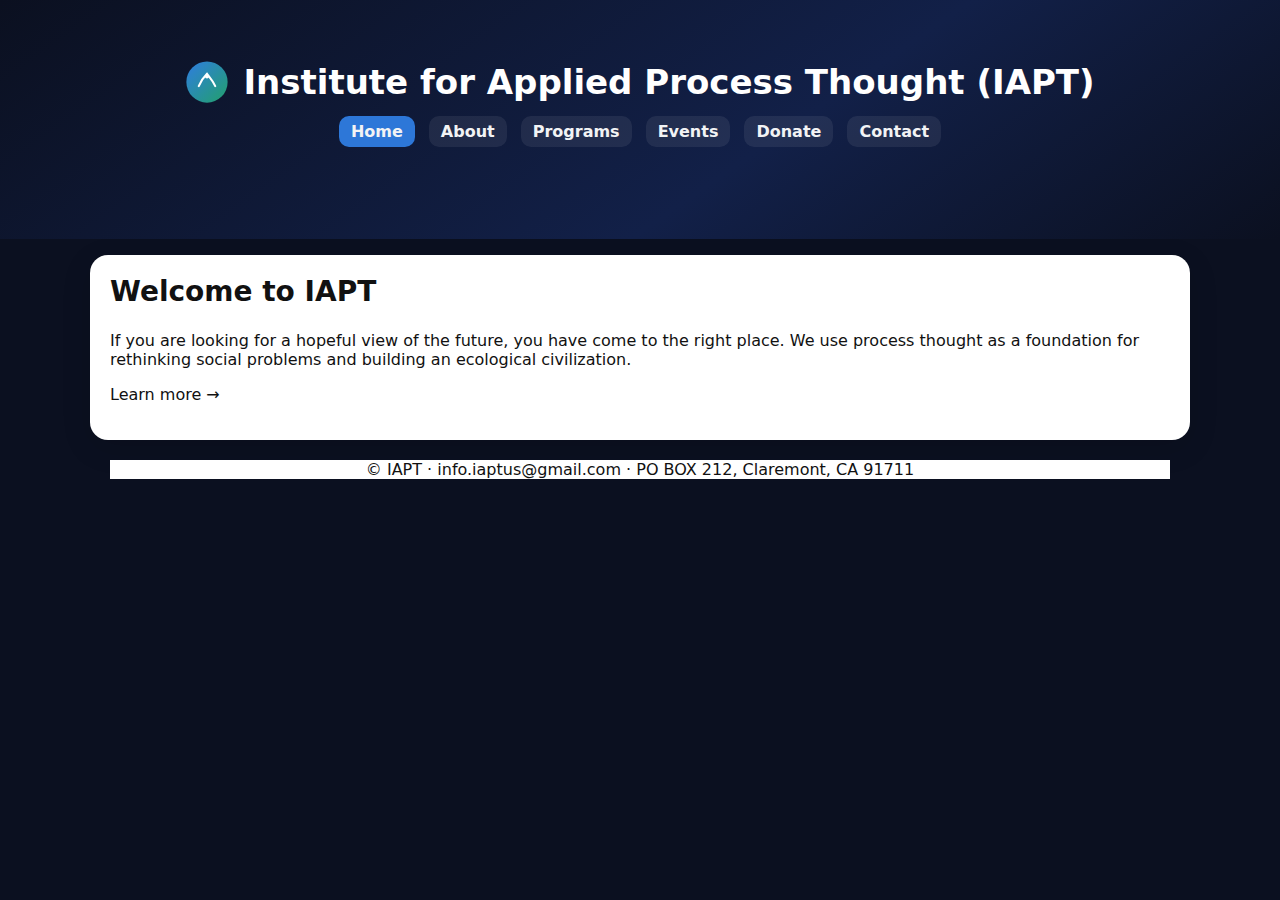
<file: index.html>
<!DOCTYPE html>
<html lang="en">
<head>

  <meta charset="utf-8">
  <meta name="viewport" content="width=device-width, initial-scale=1">
  <title>Home — IAPT</title>
  <link rel="icon" href="img/logo.svg">
  <link rel="stylesheet" href="css/styles.css?v=10">
  <style>
/* build:20250928-050246UTC */
.hero, .card, section, footer { background:#fff !important; color:#111 !important; }
.hero *, .card *, section *, footer * { color:#111 !important; opacity:1 !important; text-shadow:none !important; }
.header { position:relative; z-index:1000; }
.nav { position:relative; z-index:1001; display:flex; gap:14px; flex-wrap:wrap; justify-content:center; padding:12px 0; }
.nav a { display:inline-block; padding:6px 12px; border-radius:10px; background:rgba(255,255,255,.08); color:#fff; font-weight:700; text-decoration:none; }
.nav a:hover { background:rgba(255,255,255,.18); }
.nav a.active { background:#2f7de1 !important; color:#fff !important; }
.hero { margin-top:16px !important; border-radius:18px; box-shadow:0 8px 30px rgba(0,0,0,.12); padding:24px; }
.brand { display:flex; align-items:center; gap:14px; justify-content:center; }
.brand-logo { inline-size:44px; block-size:44px; }
.container { max-width:1100px; margin:0 auto; padding:20px; }
.grid { display:grid; grid-template-columns:repeat(12,1fr); gap:16px; }
.card { grid-column:span 12; border-radius:16px; box-shadow:0 6px 20px rgba(0,0,0,.08); padding:18px; }
@media (min-width:720px)  { .card{grid-column:span 6} }
@media (min-width:1024px) { .card{grid-column:span 4} }
.badge { display:inline-block; background:#22a06b; color:#fff; padding:4px 10px; border-radius:999px; font-size:12px; margin-bottom:8px; }
.card-link { display:block; text-decoration:none; color:inherit; }
.card-link:hover { box-shadow:0 10px 28px rgba(0,0,0,.12); transform:translateY(-1px); }
footer { text-align:center; color:#666; }
</style>

</head>
<body>

<header class="header" style="background:linear-gradient(145deg,#0b1020,#122048 60%,#0b1020);color:#fff;">
  <div class="container">
    <div class="brand">
      <img class="brand-logo" src="img/logo.svg" alt="IAPT logo">
      <h1>Institute for Applied Process Thought (IAPT)</h1>
    </div>
    <nav class="nav">
      <a href="index.html" class="active">Home</a>
      <a href="about.html">About</a>
      <a href="programs.html">Programs</a>
      <a href="events.html">Events</a>
      <a href="donate.html">Donate</a>
      <a href="contact.html">Contact</a>
    </nav>
  </div>
</header>

<div class="container hero">

  <h2>Welcome to IAPT</h2>
  <p>If you are looking for a hopeful view of the future, you have come to the right place. We use process thought as a foundation for rethinking social problems and building an ecological civilization.</p>
  <p><a href="about.html">Learn more →</a></p>

</div>

<div class="container section">
  <footer>© IAPT · <a href="mailto:info.iaptus@gmail.com">info.iaptus@gmail.com</a> · PO BOX 212, Claremont, CA 91711</footer>
</div>

</body>
</html>
</file>
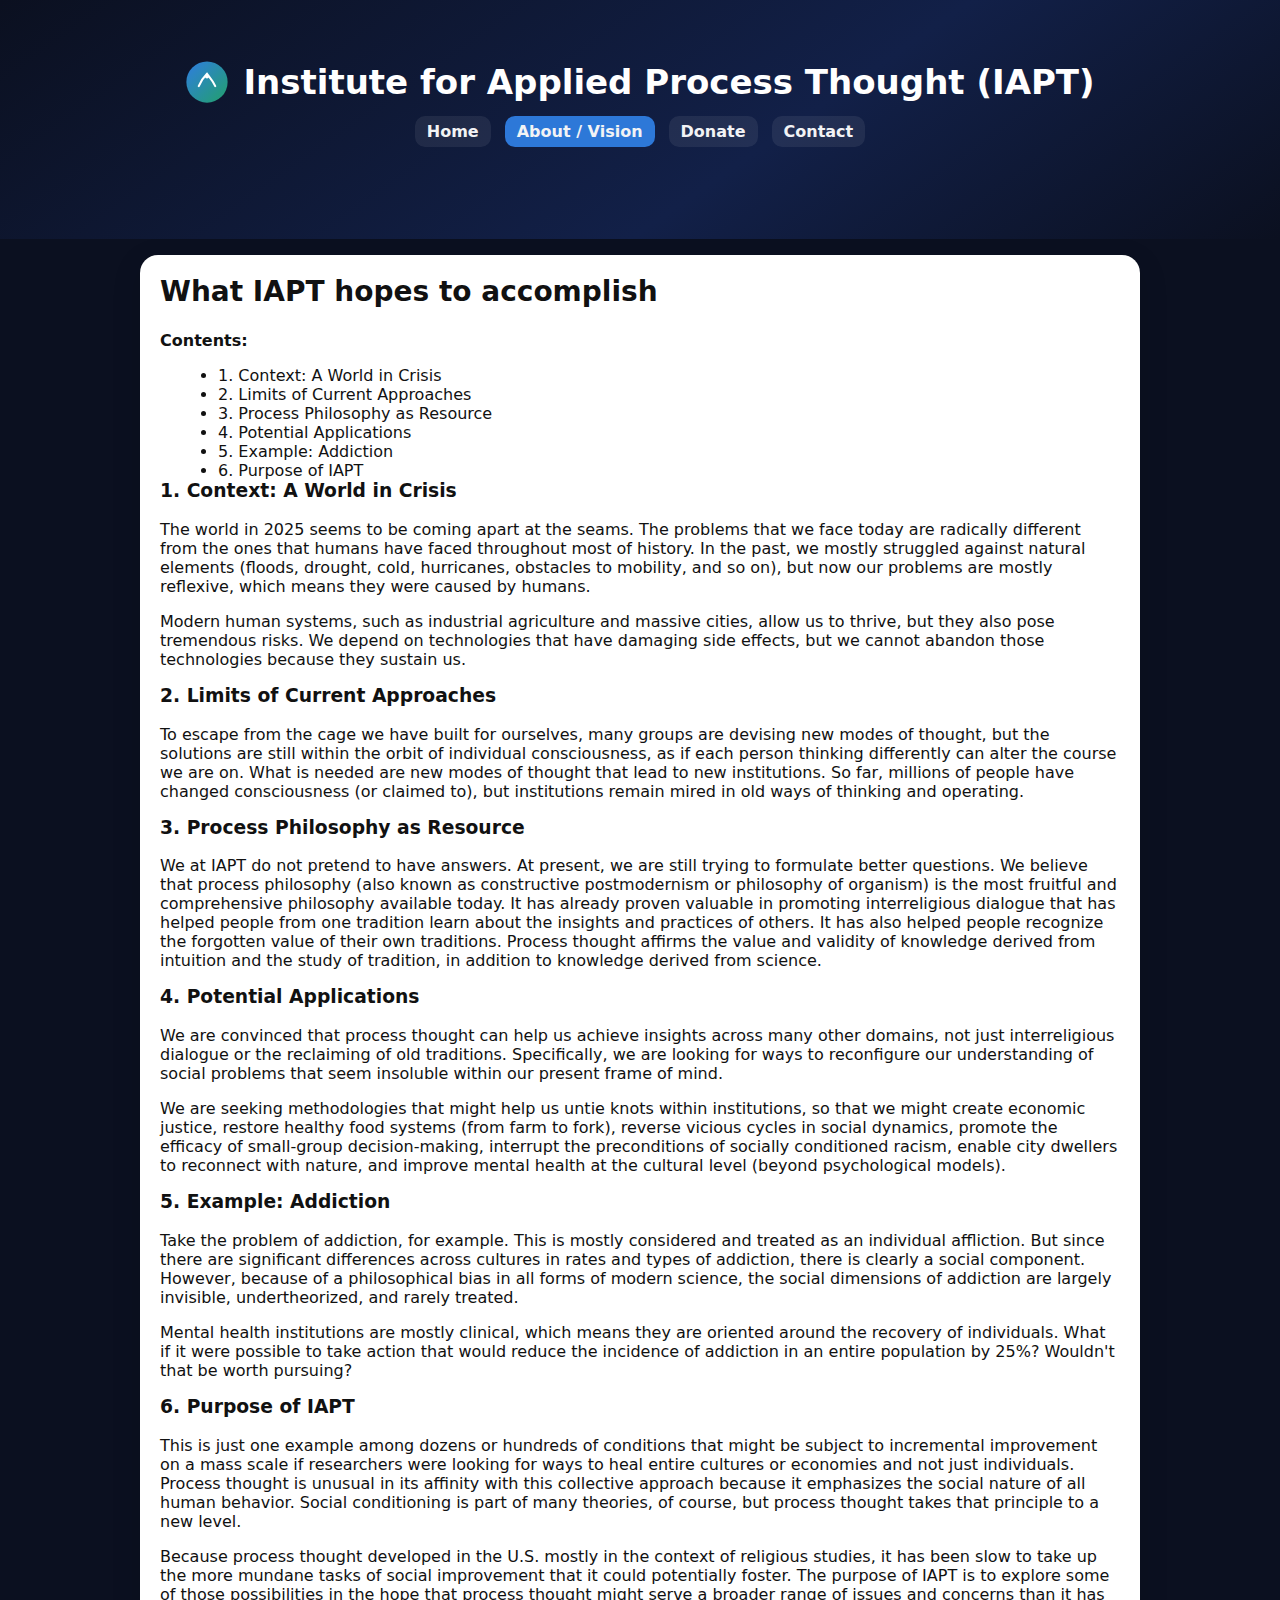
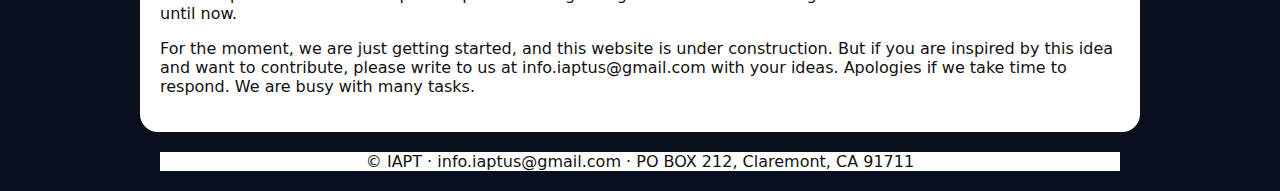
<file: about.html>
<!DOCTYPE html>
<html lang="en">
<head>

  <meta charset="utf-8">
  <meta name="viewport" content="width=device-width, initial-scale=1">
  <title>About — IAPT</title>
  <link rel="icon" href="img/logo.svg">
  <link rel="stylesheet" href="css/styles.css?v=15">
  <style>
/* build:20250928-062750UTC */
.hero, .card, section, footer { background:#fff !important; color:#111 !important; }
.hero *, .card *, section *, footer * { color:#111 !important; opacity:1 !important; text-shadow:none !important; }
.header { position:relative; z-index:1000; }
.nav { position:relative; z-index:1001; display:flex; gap:14px; flex-wrap:wrap; justify-content:center; padding:12px 0; }
.nav a { display:inline-block; padding:6px 12px; border-radius:10px; background:rgba(255,255,255,.08); color:#fff; font-weight:700; text-decoration:none; }
.nav a:hover { background:rgba(255,255,255,.18); }
.nav a.active { background:#2f7de1 !important; color:#fff !important; }
.hero { margin-top:16px !important; border-radius:18px; box-shadow:0 8px 30px rgba(0,0,0,.12); padding:24px; }
.brand { display:flex; align-items:center; gap:14px; justify-content:center; }
.brand-logo { inline-size:44px; block-size:44px; }
.container { max-width:1000px; margin:0 auto; padding:20px; }
footer { text-align:center; color:#666; }
</style>

</head>
<body>

<header class="header" style="background:linear-gradient(145deg,#0b1020,#122048 60%,#0b1020);color:#fff;">
  <div class="container">
    <div class="brand">
      <img class="brand-logo" src="img/logo.svg" alt="IAPT logo">
      <h1>Institute for Applied Process Thought (IAPT)</h1>
    </div>
    <nav class="nav">
      <a href="index.html">Home</a>
      <a href="about.html" class="active">About / Vision</a>
      <a href="donate.html">Donate</a>
      <a href="contact.html">Contact</a>
    </nav>
  </div>
</header>

<div class="container hero">

  <h2>What IAPT hopes to accomplish</h2>
  <p><strong>Contents:</strong></p>
  <ul>
    <li><a href="#context">1. Context: A World in Crisis</a></li>
    <li><a href="#limits">2. Limits of Current Approaches</a></li>
    <li><a href="#philosophy">3. Process Philosophy as Resource</a></li>
    <li><a href="#applications">4. Potential Applications</a></li>
    <li><a href="#example">5. Example: Addiction</a></li>
    <li><a href="#purpose">6. Purpose of IAPT</a></li>
  </ul>
  <h3 id="context">1. Context: A World in Crisis</h3>
  <p>The world in 2025 seems to be coming apart at the seams. The problems that we face today are radically different from the ones that humans have faced throughout most of history. In the past, we mostly struggled against natural elements (floods, drought, cold, hurricanes, obstacles to mobility, and so on), but now our problems are mostly reflexive, which means they were caused by humans.</p>
  <p>Modern human systems, such as industrial agriculture and massive cities, allow us to thrive, but they also pose tremendous risks. We depend on technologies that have damaging side effects, but we cannot abandon those technologies because they sustain us.</p>
  <h3 id="limits">2. Limits of Current Approaches</h3>
  <p>To escape from the cage we have built for ourselves, many groups are devising new modes of thought, but the solutions are still within the orbit of individual consciousness, as if each person thinking differently can alter the course we are on. What is needed are new modes of thought that lead to new institutions. So far, millions of people have changed consciousness (or claimed to), but institutions remain mired in old ways of thinking and operating.</p>
  <h3 id="philosophy">3. Process Philosophy as Resource</h3>
  <p>We at IAPT do not pretend to have answers. At present, we are still trying to formulate better questions. We believe that process philosophy (also known as constructive postmodernism or philosophy of organism) is the most fruitful and comprehensive philosophy available today. It has already proven valuable in promoting interreligious dialogue that has helped people from one tradition learn about the insights and practices of others. It has also helped people recognize the forgotten value of their own traditions. Process thought affirms the value and validity of knowledge derived from intuition and the study of tradition, in addition to knowledge derived from science.</p>
  <h3 id="applications">4. Potential Applications</h3>
  <p>We are convinced that process thought can help us achieve insights across many other domains, not just interreligious dialogue or the reclaiming of old traditions. Specifically, we are looking for ways to reconfigure our understanding of social problems that seem insoluble within our present frame of mind.</p>
  <p>We are seeking methodologies that might help us untie knots within institutions, so that we might create economic justice, restore healthy food systems (from farm to fork), reverse vicious cycles in social dynamics, promote the efficacy of small-group decision-making, interrupt the preconditions of socially conditioned racism, enable city dwellers to reconnect with nature, and improve mental health at the cultural level (beyond psychological models).</p>
  <h3 id="example">5. Example: Addiction</h3>
  <p>Take the problem of addiction, for example. This is mostly considered and treated as an individual affliction. But since there are significant differences across cultures in rates and types of addiction, there is clearly a social component. However, because of a philosophical bias in all forms of modern science, the social dimensions of addiction are largely invisible, undertheorized, and rarely treated.</p>
  <p>Mental health institutions are mostly clinical, which means they are oriented around the recovery of individuals. What if it were possible to take action that would reduce the incidence of addiction in an entire population by 25%? Wouldn't that be worth pursuing?</p>
  <h3 id="purpose">6. Purpose of IAPT</h3>
  <p>This is just one example among dozens or hundreds of conditions that might be subject to incremental improvement on a mass scale if researchers were looking for ways to heal entire cultures or economies and not just individuals. Process thought is unusual in its affinity with this collective approach because it emphasizes the social nature of all human behavior. Social conditioning is part of many theories, of course, but process thought takes that principle to a new level.</p>
  <p>Because process thought developed in the U.S. mostly in the context of religious studies, it has been slow to take up the more mundane tasks of social improvement that it could potentially foster. The purpose of IAPT is to explore some of those possibilities in the hope that process thought might serve a broader range of issues and concerns than it has until now.</p>
  <p>For the moment, we are just getting started, and this website is under construction. But if you are inspired by this idea and want to contribute, please write to us at <a href="mailto:info.iaptus@gmail.com">info.iaptus@gmail.com</a> with your ideas. Apologies if we take time to respond. We are busy with many tasks.</p>

</div>

<div class="container section">
  <footer>© IAPT · <a href="mailto:info.iaptus@gmail.com">info.iaptus@gmail.com</a> · PO BOX 212, Claremont, CA 91711</footer>
</div>

</body>
</html>
</file>
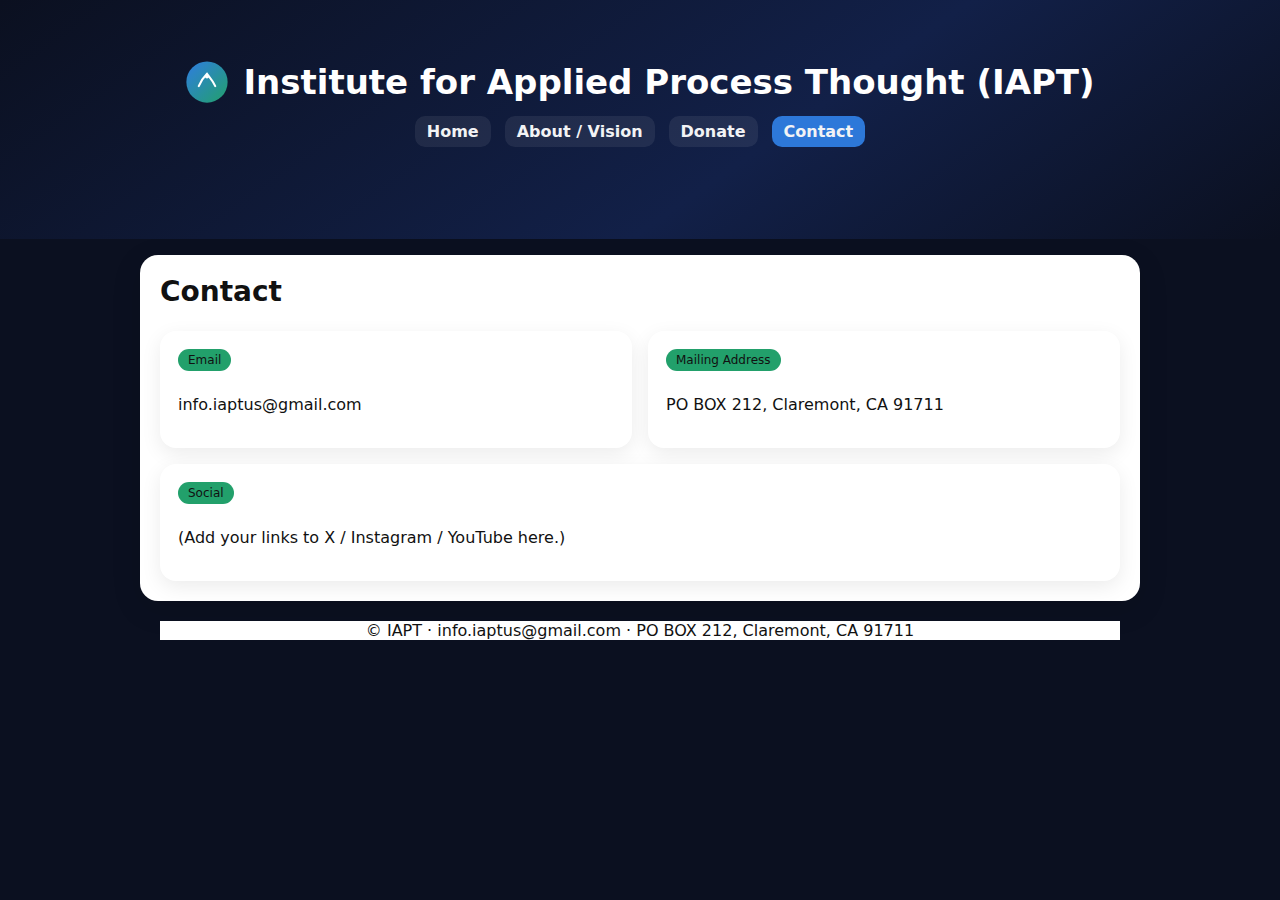
<file: contact.html>
<!DOCTYPE html>
<html lang="en">
<head>

  <meta charset="utf-8">
  <meta name="viewport" content="width=device-width, initial-scale=1">
  <title>Contact — IAPT</title>
  <link rel="icon" href="img/logo.svg">
  <link rel="stylesheet" href="css/styles.css?v=15">
  <style>
/* build:20250928-062750UTC */
.hero, .card, section, footer { background:#fff !important; color:#111 !important; }
.hero *, .card *, section *, footer * { color:#111 !important; opacity:1 !important; text-shadow:none !important; }
.header { position:relative; z-index:1000; }
.nav { position:relative; z-index:1001; display:flex; gap:14px; flex-wrap:wrap; justify-content:center; padding:12px 0; }
.nav a { display:inline-block; padding:6px 12px; border-radius:10px; background:rgba(255,255,255,.08); color:#fff; font-weight:700; text-decoration:none; }
.nav a:hover { background:rgba(255,255,255,.18); }
.nav a.active { background:#2f7de1 !important; color:#fff !important; }
.hero { margin-top:16px !important; border-radius:18px; box-shadow:0 8px 30px rgba(0,0,0,.12); padding:24px; }
.brand { display:flex; align-items:center; gap:14px; justify-content:center; }
.brand-logo { inline-size:44px; block-size:44px; }
.container { max-width:1000px; margin:0 auto; padding:20px; }
footer { text-align:center; color:#666; }
</style>

</head>
<body>

<header class="header" style="background:linear-gradient(145deg,#0b1020,#122048 60%,#0b1020);color:#fff;">
  <div class="container">
    <div class="brand">
      <img class="brand-logo" src="img/logo.svg" alt="IAPT logo">
      <h1>Institute for Applied Process Thought (IAPT)</h1>
    </div>
    <nav class="nav">
      <a href="index.html">Home</a>
      <a href="about.html">About / Vision</a>
      <a href="donate.html">Donate</a>
      <a href="contact.html" class="active">Contact</a>
    </nav>
  </div>
</header>

<div class="container hero">

  <h2>Contact</h2>
  <div class="grid" style="display:grid;grid-template-columns:repeat(12,1fr);gap:16px">
    <div class="card" style="grid-column:span 6"><span class="badge">Email</span><p><a href="mailto:info.iaptus@gmail.com">info.iaptus@gmail.com</a></p></div>
    <div class="card" style="grid-column:span 6"><span class="badge">Mailing Address</span><p>PO BOX 212, Claremont, CA 91711</p></div>
    <div class="card" style="grid-column:span 12"><span class="badge">Social</span><p>(Add your links to X / Instagram / YouTube here.)</p></div>
  </div>

</div>

<div class="container section">
  <footer>© IAPT · <a href="mailto:info.iaptus@gmail.com">info.iaptus@gmail.com</a> · PO BOX 212, Claremont, CA 91711</footer>
</div>

</body>
</html>
</file>
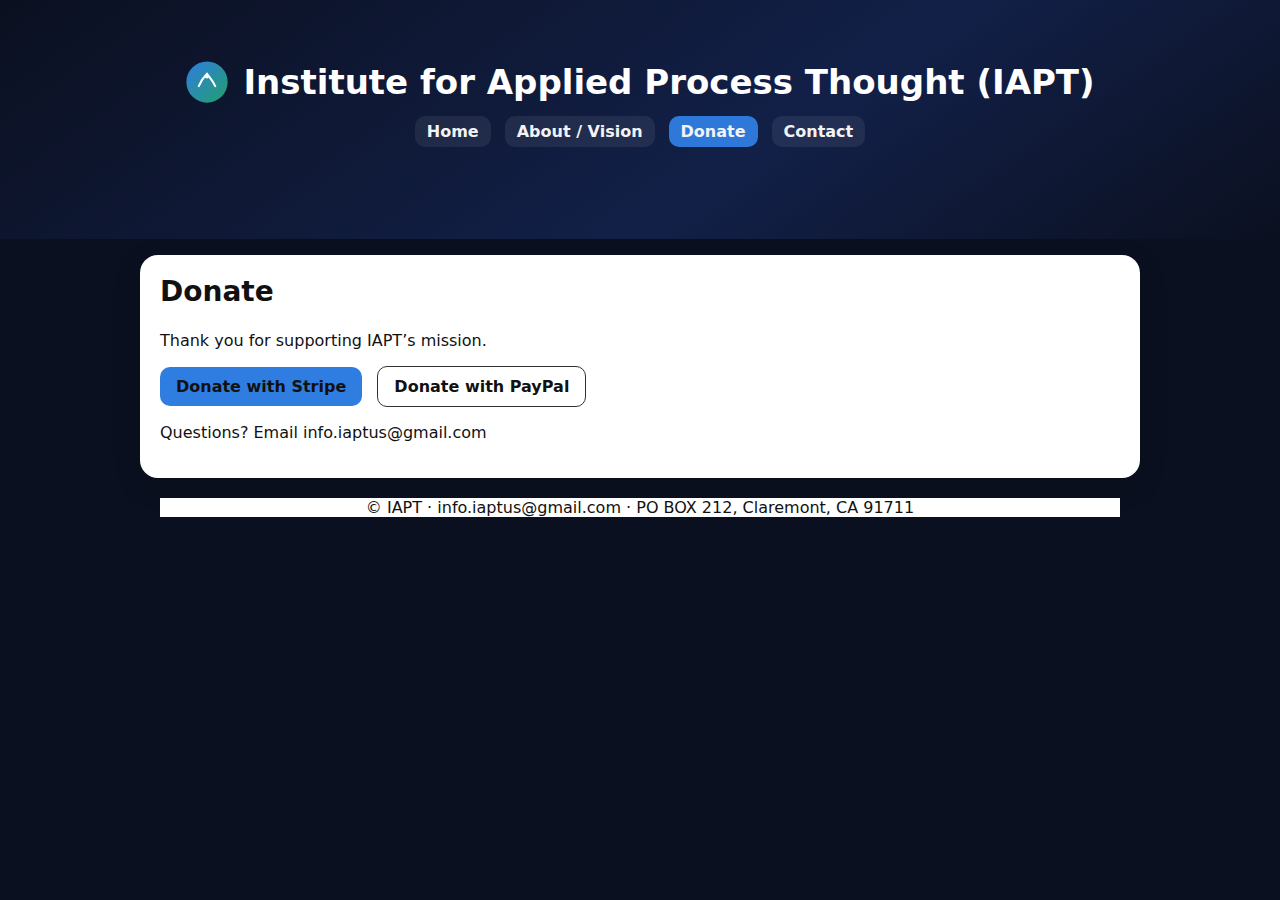
<file: donate.html>
<!DOCTYPE html>
<html lang="en">
<head>

  <meta charset="utf-8">
  <meta name="viewport" content="width=device-width, initial-scale=1">
  <title>Donate — IAPT</title>
  <link rel="icon" href="img/logo.svg">
  <link rel="stylesheet" href="css/styles.css?v=15">
  <style>
/* build:20250928-062750UTC */
.hero, .card, section, footer { background:#fff !important; color:#111 !important; }
.hero *, .card *, section *, footer * { color:#111 !important; opacity:1 !important; text-shadow:none !important; }
.header { position:relative; z-index:1000; }
.nav { position:relative; z-index:1001; display:flex; gap:14px; flex-wrap:wrap; justify-content:center; padding:12px 0; }
.nav a { display:inline-block; padding:6px 12px; border-radius:10px; background:rgba(255,255,255,.08); color:#fff; font-weight:700; text-decoration:none; }
.nav a:hover { background:rgba(255,255,255,.18); }
.nav a.active { background:#2f7de1 !important; color:#fff !important; }
.hero { margin-top:16px !important; border-radius:18px; box-shadow:0 8px 30px rgba(0,0,0,.12); padding:24px; }
.brand { display:flex; align-items:center; gap:14px; justify-content:center; }
.brand-logo { inline-size:44px; block-size:44px; }
.container { max-width:1000px; margin:0 auto; padding:20px; }
footer { text-align:center; color:#666; }
</style>

</head>
<body>

<header class="header" style="background:linear-gradient(145deg,#0b1020,#122048 60%,#0b1020);color:#fff;">
  <div class="container">
    <div class="brand">
      <img class="brand-logo" src="img/logo.svg" alt="IAPT logo">
      <h1>Institute for Applied Process Thought (IAPT)</h1>
    </div>
    <nav class="nav">
      <a href="index.html">Home</a>
      <a href="about.html">About / Vision</a>
      <a href="donate.html" class="active">Donate</a>
      <a href="contact.html">Contact</a>
    </nav>
  </div>
</header>

<div class="container hero">

  <h2>Donate</h2>
  <p>Thank you for supporting IAPT’s mission.</p>
  <p>
    <a class="cta" href="#" onclick="alert('Replace with your Stripe link');return false;" style="display:inline-block;background:#2f7de1;color:#fff;padding:10px 16px;border-radius:10px;font-weight:700;margin-right:10px;text-decoration:none;">Donate with Stripe</a>
    <a class="cta secondary" href="#" onclick="alert('Replace with your PayPal link');return false;" style="display:inline-block;border:1px solid #333;padding:10px 16px;border-radius:10px;font-weight:700;text-decoration:none;">Donate with PayPal</a>
  </p>
  <p>Questions? Email <a href="mailto:info.iaptus@gmail.com">info.iaptus@gmail.com</a></p>

</div>

<div class="container section">
  <footer>© IAPT · <a href="mailto:info.iaptus@gmail.com">info.iaptus@gmail.com</a> · PO BOX 212, Claremont, CA 91711</footer>
</div>

</body>
</html>
</file>
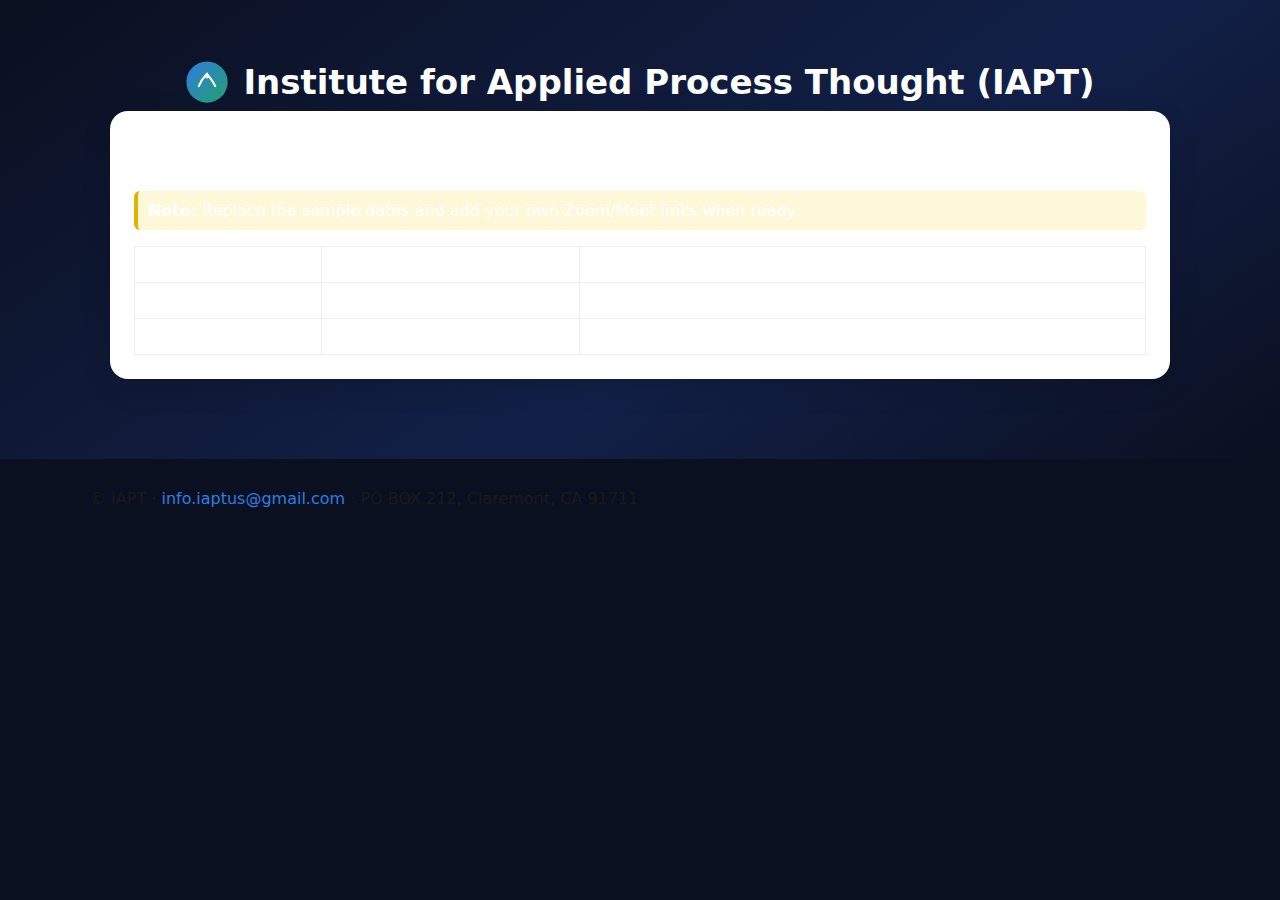
<file: events.html>
<!DOCTYPE html>
<html lang="en">
<head>
  <meta charset="utf-8">
  <meta name="viewport" content="width=device-width, initial-scale=1">
  <title>Events — IAPT</title>
  <link rel="icon" href="img/logo.svg">
  <link rel="stylesheet" href="css/styles.css?v=3">
</head>
<body>
<header class="header">
  <div class="container">
    <div class="brand">
      <img class="brand-logo" src="img/logo.svg" alt="IAPT logo">
      <h1>Institute for Applied Process Thought (IAPT)</h1>
    </div>
    <nav class="nav">
      <a href="index.html">Home</a>
      <a href="about.html">About</a>
      <a href="programs.html">Programs</a>
      <a href="events.html">Events</a>
      <a href="donate.html">Donate</a>
      <a href="contact.html">Contact</a>
    </nav>

    <div class="container hero">
      <h2>Events</h2>
      <p class="notice"><strong>Note:</strong> Replace the sample dates and add your own Zoom/Meet links when ready.</p>

      <table class="table">
        <thead>
          <tr><th>Date</th><th>Title</th><th>Details</th></tr>
        </thead>
        <tbody>
          <tr><td>2025-10-15</td><td>Lecture #51</td><td>Online · Process & Ecological Education</td></tr>
          <tr><td>2025-11-05</td><td>Youth Eco-Forum</td><td>Hybrid · Community campus</td></tr>
        </tbody>
      </table>
    </div>
  </div>
</header>

<div class="container section">
  <footer>
    © IAPT · <a href="mailto:info.iaptus@gmail.com">info.iaptus@gmail.com</a> · PO BOX 212, Claremont, CA 91711
  </footer>
</div>
</body>
</html>
</file>
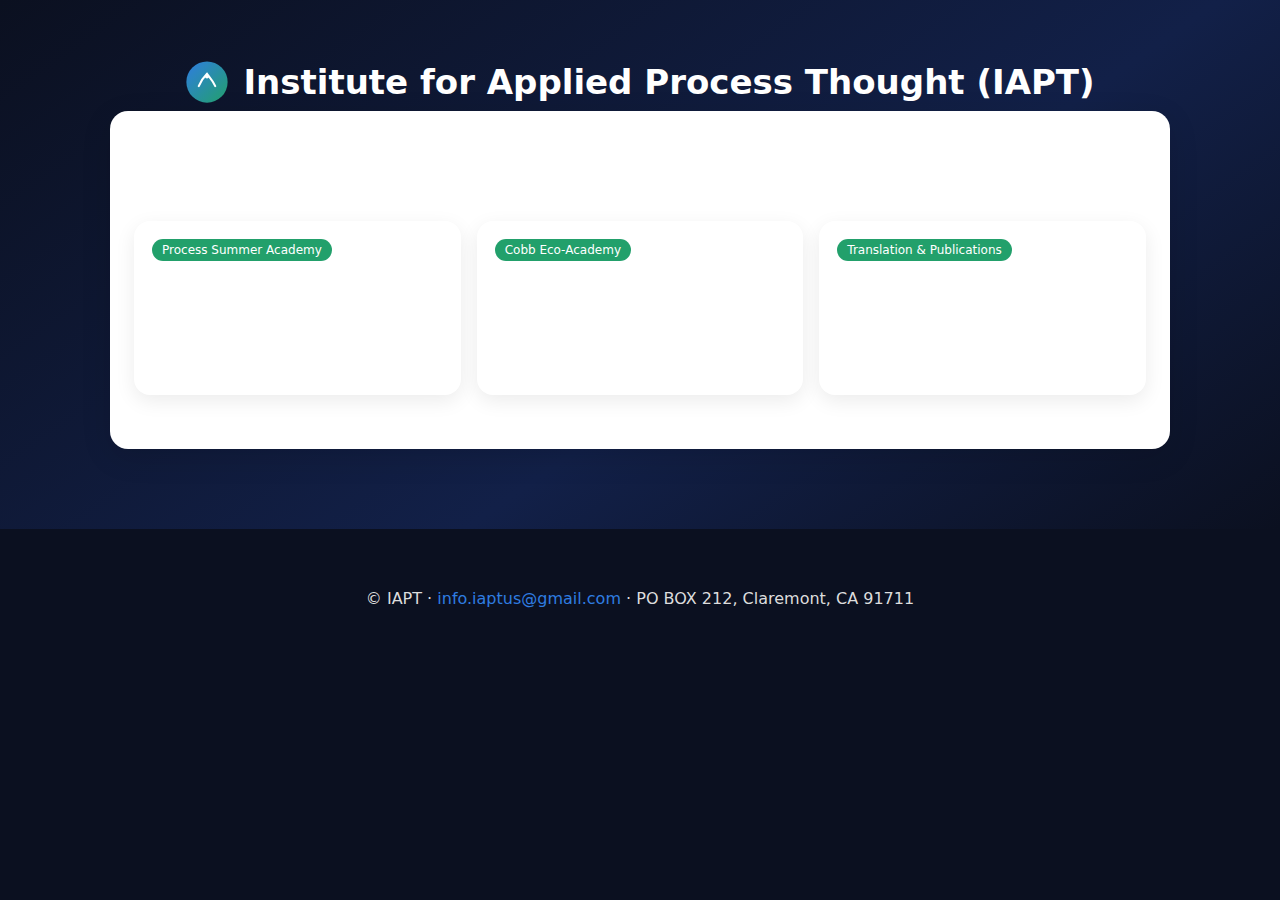
<file: programs.html>
<!DOCTYPE html>
<html lang="en"><head><meta charset="utf-8"><meta name="viewport" content="width=device-width, initial-scale=1">
<title>Programs — IAPT</title><link rel="icon" href="img/logo.svg"><link rel="stylesheet" href="css/styles.css"></head>
<body>
<header class="header"><div class="container">
<div class="brand"><img class="brand-logo" src="img/logo.svg" alt="IAPT logo"><div><h1>Institute for Applied Process Thought (IAPT)</h1></div></div>
<nav class="nav"><a href="index.html">Home</a><a href="about.html">About</a><a href="programs.html">Programs</a><a href="events.html">Events</a><a href="donate.html">Donate</a><a href="contact.html">Contact</a></nav>
<div class="container hero">
<h2>Programs</h2>
<div class="section grid">
  <div class="card"><span class="badge">Process Summer Academy</span><p>Immersive learning in process philosophy and ecology, designed for students, community leaders, and practitioners.</p></div>
  <div class="card"><span class="badge">Cobb Eco‑Academy</span><p>Public lectures, youth forums, and dialogues with eco‑entrepreneurs that connect ideas with action.</p></div>
  <div class="card"><span class="badge">Translation & Publications</span><p>Bilingual resources that make process thought accessible to wider audiences and fields of practice.</p></div>
</div>
</div></div></header>
<div class="container section"><div class="footer">© IAPT · <a href="mailto:info.iaptus@gmail.com">info.iaptus@gmail.com</a> · PO BOX 212, Claremont, CA 91711</div></div>
</body></html>
</file>
<file: css/styles.css>
:root{--bg:#0b1020;--card:#ffffff;--text:#1a1a1a;--accent:#2f7de1;--accent2:#22a06b}
*{box-sizing:border-box}
html,body{margin:0;padding:0;font-family:system-ui,-apple-system,Segoe UI,Roboto,Helvetica,Arial,sans-serif;color:var(--text);background:var(--bg)}
a{color:var(--accent);text-decoration:none}
a:hover{text-decoration:underline}
.container{max-width:1100px;margin:0 auto;padding:20px}
.nav{display:flex;gap:14px;flex-wrap:wrap;align-items:center;justify-content:center;padding:12px 0}
.nav a{color:#fff;opacity:.95;font-weight:600}
.nav a:hover{opacity:1}
.header{background:linear-gradient(145deg,#0b1020,#122048 60%,#0b1020);color:#fff;padding:40px 20px 60px 20px}
.brand{display:flex;align-items:center;gap:14px;justify-content:center}
.brand-logo{inline-size:44px;block-size:44px}
.brand h1{margin:0;font-size:clamp(22px,4vw,34px)}
.hero{background:#fff;border-radius:18px;margin-top:-36px;padding:24px;box-shadow:0 8px 30px rgba(0,0,0,.12)}
.hero h2{margin-top:0;font-size:clamp(20px,4vw,28px)}
.grid{display:grid;grid-template-columns:repeat(12,1fr);gap:16px}
.card{grid-column: span 12;background:var(--card);border-radius:16px;padding:18px;box-shadow:0 6px 20px rgba(0,0,0,.08)}
@media(min-width:720px){.card{grid-column: span 6}}
@media(min-width:1024px){.card{grid-column: span 4}}
.badge{display:inline-block;background:var(--accent2);color:#fff;padding:4px 10px;border-radius:999px;font-size:12px;margin-bottom:8px}
.cta{display:inline-block;background:var(--accent);color:#fff;font-weight:700;padding:10px 16px;border-radius:10px;margin-right:10px}
.cta.secondary{background:transparent;color:#fff;border:1px solid rgba(255,255,255,.5)}
.footer{color:#ddd;text-align:center;padding:30px 14px}
.section{padding:30px 0}
h3{margin-top:0}
ul{margin:0 0 0 18px}
.table{width:100%;border-collapse:collapse}
.table th,.table td{border:1px solid #eee;padding:8px;text-align:left}
.notice{background:#fff8d8;border-left:4px solid #e2b203;padding:10px;border-radius:6px}
.btn-pay{display:inline-block;border:1px solid #ddd;border-radius:10px;padding:10px 14px}
</file>
